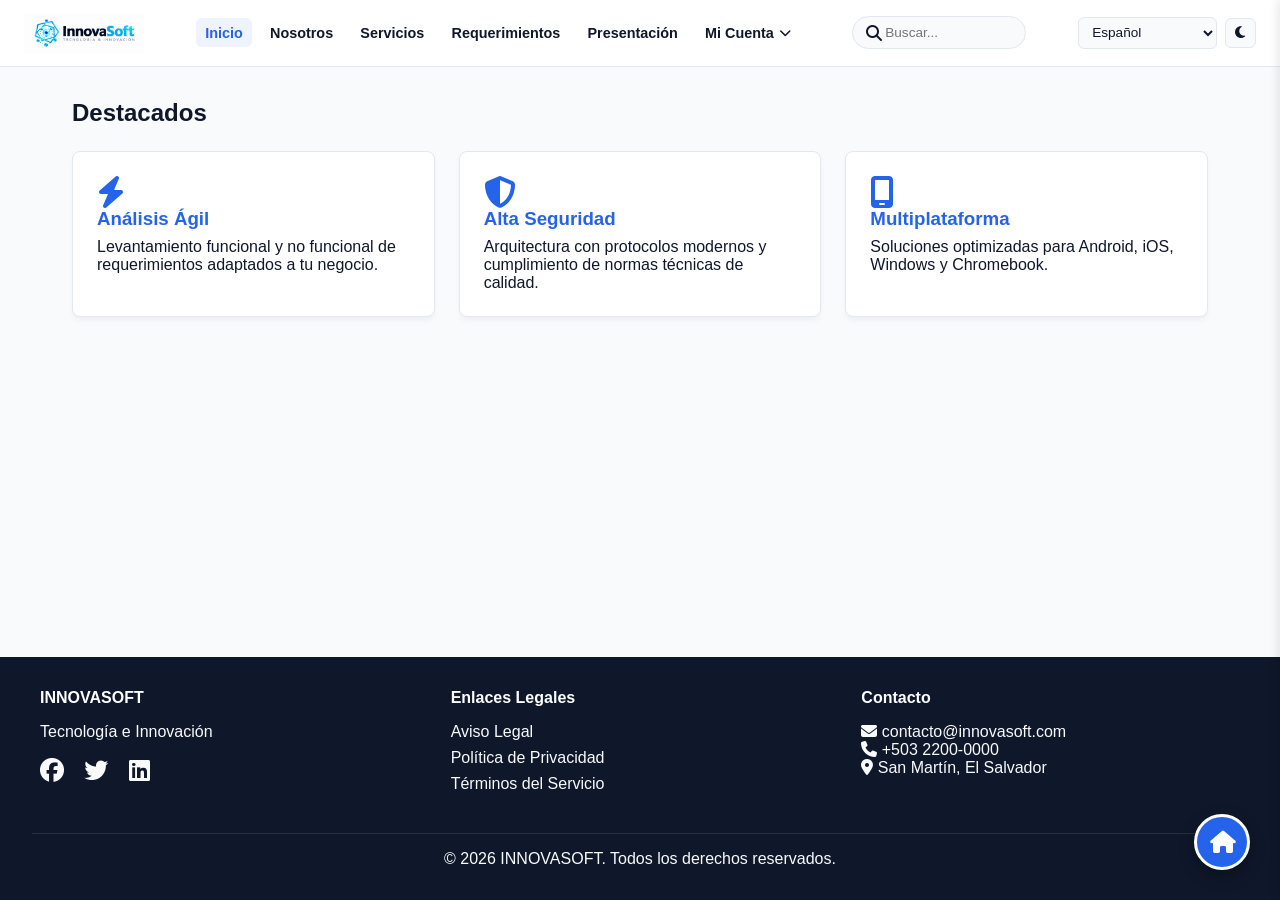
<file: index.html>
<!DOCTYPE html>
<html lang="es">
<head>
    <meta charset="UTF-8">
    <meta name="viewport" content="width=device-width, initial-scale=1.0">
    <title>INNOVASOFT - Tecnología e Innovación</title>
     <link rel="icon" type="image/x-icon" href="favicon.ico">
     <link rel="stylesheet" type="text/css" href="style.css">
    <link rel="stylesheet" href="https://cdnjs.cloudflare.com/ajax/libs/font-awesome/6.4.0/css/all.min.css">
</head>
<body>

    <!-- BOTÓN HOME -->
    <div class="floating-home" onclick="showSection('inicio')" title="Ir al Inicio">
        <i class="fa-solid fa-house"></i>
    </div>

    <!-- HEADER -->
    <header>
        <div class="navbar">
            <a class="logo" onclick="showSection('inicio')">
                <img src="soft.jpeg" alt="INNOVASOFT Logo" class="logo-img">
            </a>

            <!-- MENÚ HORIZONTAL DE NAVEGACIÓN -->
            <ul class="nav-menu-horizontal">
                <li><a href="#" id="link-inicio" class="active-link" onclick="showSection('inicio')" data-i18n="nav_home">Inicio</a></li>
                <li><a href="#" id="link-nosotros" onclick="showSection('nosotros')" data-i18n="nav_about">Nosotros</a></li>
                <li><a href="#" id="link-servicios" onclick="showSection('servicios')" data-i18n="nav_services">Servicios</a></li>
                <li><a href="#" id="link-encuesta" onclick="showSection('encuesta')" data-i18n="nav_survey">Requerimientos</a></li>
                <li><a href="#" id="link-presentacion" onclick="showSection('presentacion')" data-i18n="nav_presentation">Presentación</a></li>
                
                <!-- MI CUENTA CON DROPDOWN INTERACTIVO -->
                <li>
                    <a href="#" id="link-auth" onclick="toggleAccountMenu(event)">
                        <span data-i18n="nav_login">Mi Cuenta</span> <i class="fa-solid fa-chevron-down" style="font-size: 0.75rem;"></i>
                    </a>
                    <ul class="dropdown-menu" id="accountDropdown">
                        <li><a href="#" onclick="showAuthMode('register')"><i class="fa-solid fa-user-plus"></i> <span data-i18n="menu_register">REGISTRAR</span></a></li>
                        <li><a href="#" onclick="showAuthMode('login')"><i class="fa-solid fa-right-to-bracket"></i> <span data-i18n="menu_login">INICIAR SESIÓN</span></a></li>
                    </ul>
                </li>
            </ul>

            <!-- BUSCADOR -->
            <div class="search-container">
                <div class="search-box">
                    <i class="fa-solid fa-magnifying-glass"></i>
                    <input type="text" id="searchInput" oninput="onSearchInput()" placeholder="Buscar..." data-i18n-ph="search_ph" autocomplete="off">
                </div>
                <div class="search-suggestions" id="searchSuggestions"></div>
            </div>

            <div class="nav-controls">
                <select class="lang-select" id="langSelect" onchange="changeLanguage()">
                    <option value="es">Español</option>
                    <option value="en">English</option>
                    <option value="pt">Português</option>
                    <option value="zh">中文 (Mandarin)</option>
                </select>

                <button class="btn-theme" onclick="toggleTheme()">
                    <i class="fa-solid fa-moon"></i>
                </button>

                <button class="burger-menu" onclick="toggleMenu()">
                    <i class="fa-solid fa-bars"></i>
                </button>
            </div>
        </div>
    </header>

    <!-- MENU HAMBURGUESA MOBILE -->
    <div class="sidebar" id="sidebar">
        <div class="sidebar-close" onclick="toggleMenu()">&times;</div>
        <ul>
            <li><a href="#" onclick="showSection('inicio'); toggleMenu();" data-i18n="nav_home">Inicio</a></li>
            <li><a href="#" onclick="showSection('nosotros'); toggleMenu();" data-i18n="nav_about">Nosotros</a></li>
            <li><a href="#" onclick="showSection('servicios'); toggleMenu();" data-i18n="nav_services">Servicios</a></li>
            <li><a href="#" onclick="showSection('encuesta'); toggleMenu();" data-i18n="nav_survey">Requerimientos</a></li>
            <li><a href="#" onclick="showSection('presentacion'); toggleMenu();" data-i18n="nav_presentation">Presentación</a></li>
            <li>
                <strong data-i18n="nav_login">Mi Cuenta</strong>
                <ul class="sidebar-submenu">
                    <li><a href="#" onclick="showAuthMode('register'); toggleMenu();"><i class="fa-solid fa-user-plus"></i> <span data-i18n="menu_register">REGISTRAR</span></a></li>
                    <li><a href="#" onclick="showAuthMode('login'); toggleMenu();"><i class="fa-solid fa-right-to-bracket"></i> <span data-i18n="menu_login">INICIAR SESIÓN</span></a></li>
                </ul>
            </li>
        </ul>
    </div>

    <!-- MAIN CONTENT -->
    <main id="mainContainer">

        <!-- 1. INICIO -->
        <section id="inicio" class="section active">
            <h2 data-i18n="features_title">Destacados</h2>
            <div class="grid">
                <div class="card" id="req-analisis-agil">
                    <i class="fa-solid fa-bolt fa-2x" style="color: var(--primary);"></i>
                    <h3 data-i18n="feat_1_title">Análisis Ágil</h3>
                    <p data-i18n="feat_1_desc">Levantamiento funcional y no funcional de requerimientos adaptados a tu negocio.</p>
                </div>
                <div class="card" id="req-alta-seguridad">
                    <i class="fa-solid fa-shield-halved fa-2x" style="color: var(--primary);"></i>
                    <h3 data-i18n="feat_2_title">Alta Seguridad</h3>
                    <p data-i18n="feat_2_desc">Arquitectura con protocolos modernos y cumplimiento de normas técnicas de calidad.</p>
                </div>
                <div class="card" id="req-multiplataforma">
                    <i class="fa-solid fa-mobile-screen fa-2x" style="color: var(--primary);"></i>
                    <h3 data-i18n="feat_3_title">Multiplataforma</h3>
                    <p data-i18n="feat_3_desc">Soluciones optimizadas para Android, iOS, Windows y Chromebook.</p>
                </div>
            </div>
        </section>

        <!-- 2. NOSOTROS -->
        <section id="nosotros" class="section">
            <h2 data-i18n="about_title">Sobre INNOVASOFT</h2>
            <p style="margin-top: 0.5rem;" data-i18n="brand_subtitle">Tecnología e Innovación</p>
            
            <div class="grid">
                <div class="card about-card">
                    <img src="mision.png" alt="Misión INNOVASOFT" class="about-img" loading="lazy">
                    <h3 data-i18n="mission_title">Misión</h3>
                    <p data-i18n="mission_desc">Transformar las ideas complejas de nuestros clientes en requerimientos técnicos claros, eficientes y alcanzables para llegar al ojo público y objetivo.</p>
                </div>
                <div class="card about-card">
                    <img src="vision.png" alt="Visión INNOVASOFT" class="about-img" loading="lazy">
                    <h3 data-i18n="vision_title">Visión</h3>
                    <p data-i18n="vision_desc">Consolidarnos como la empresa líder y referente regional en el desarrollo de software para el bienestar humano y la transformación organizacional, ofreciendo una red global de soporte con productos 100% seguros, confiables y de alto valor.
                    <br>Puntos Clave:<br>
                    <article><b>Innovación constante:</b> Creación de herramientas tecnológicas avanzadas y de vanguardia.</article>
                    <article><b>Liderazgo regional:</b>Ser la opción número uno en el mercado de sistemas y tecnología.</article>
                    <article><b>Calidad y confianza:</b> Garantizar estabilidad, seguridad y un servicio de excelencia que haga sentir a los usuarios en familia.</article></p>
                </div>
                <div class="card about-card">
                    <img src="valores.png" alt="Valores INNOVASOFT" class="about-img" loading="lazy">
                    <h3 data-i18n="values_title">Valores</h3>
                    <p data-i18n="values_desc">Innovación, Transparencia, Seguridad, Accesibilidad y Calidad.</p>
                </div>
            </div>
        </section>

        <!-- 3. SERVICIOS -->
        <section id="servicios" class="section">
            <h2 data-i18n="services_title">Nuestros Servicios</h2>
            
            <div id="customPackageContainer"></div>

            <div class="grid">
                <div class="card" id="req-paquete-basico">
                    <h3 data-i18n="basic_pkg_title">Paquete Básico</h3>
                    <p data-i18n="basic_pkg_desc">Documentación de Requerimientos Funcionales básicos y Maquetación Web.</p>
                    <h4 style="margin: 1rem 0;" data-i18n="basic_pkg_price">$299 USD</h4>
                    <button class="btn-cta" onclick="prepareCheckout('Paquete Básico', 299)" data-i18n="btn_hire">Contratar</button>
                </div>
                <div class="card" id="req-paquete-empresarial">
                    <h3 data-i18n="corp_pkg_title">Paquete Empresarial</h3>
                    <p data-i18n="corp_pkg_desc">Levantamiento completo (Funcionales + No Funcionales) + Pruebas de usabilidad.</p>
                    <h4 style="margin: 1rem 0;" data-i18n="corp_pkg_price">$599 USD</h4>
                    <button class="btn-cta" onclick="prepareCheckout('Paquete Empresarial', 599)" data-i18n="btn_hire">Contratar</button>
                </div>
            </div>
        </section>

        <!-- 4. ENCUESTA DE REQUERIMIENTOS -->
        <section id="encuesta" class="section">
            <h2 data-i18n="survey_main_title">Encuesta de Análisis de Requerimientos</h2>
            <p style="margin-bottom: 1.5rem;" data-i18n="survey_subtitle">Indícanos qué características necesitas para generar tu paquete a medida:</p>

            <form id="reqForm" onsubmit="handleSurveySubmit(event)">
                <div class="form-group">
                    <label for="surveyEmail" data-i18n="survey_label_email">Tu Correo Electrónico:</label>
                    <input type="text" id="surveyEmail" required placeholder="usuario@gmail.com o usuario@hotmail.com">
                </div>

                <div class="form-group">
                    <label data-i18n="survey_label_select">Selecciona los requerimientos necesarios:</label>
                    <div class="checkbox-group">
                        <label class="checkbox-item" id="req-responsividad">
                            <input type="checkbox" value="Responsividad Web" data-price="100"> 
                            <span data-i18n="survey_opt_1">Responsividad (Adaptable a móviles y escritorio) (+$100 USD)</span>
                        </label>
                        <label class="checkbox-item" id="req-multiplataforma-opcion">
                            <input type="checkbox" value="Multiplataforma (Windows/Android/iOS/Chromebook)" data-price="200"> 
                            <span data-i18n="survey_opt_2">Multiplataforma (Windows, Android, iOS, Chromebook) (+$200 USD)</span>
                        </label>
                        <label class="checkbox-item" id="req-accesibilidad">
                            <input type="checkbox" value="Accesibilidad Multimedia" data-price="80"> 
                            <span data-i18n="survey_opt_3">Accesibilidad (Texto, Imagen, Audio, Video) (+$80 USD)</span>
                        </label>
                        <label class="checkbox-item" id="req-seguridad-avanzada">
                            <input type="checkbox" value="Seguridad Avanzada" data-price="150"> 
                            <span data-i18n="survey_opt_4">Seguridad Avanzada y Encriptación (+$150 USD)</span>
                        </label>
                    </div>
                </div>

                <div class="form-group">
                    <label for="comments" data-i18n="survey_label_comments">Detalles adicionales del proyecto:</label>
                    <textarea id="comments" rows="3" placeholder="Describe brevemente la idea de tu software..." data-i18n-ph="survey_ph_comments"></textarea>
                </div>

                <button type="submit" class="btn-cta" data-i18n="survey_btn_submit">Generar Paquete de Requerimientos</button>
            </form>
        </section>

        <!-- 5. PRESENTACIÓN DE REQUERIMIENTOS -->
        <section id="presentacion" class="section">
            <h2 data-i18n="pres_title">Presentación: Requerimientos de Software</h2>
            <p style="margin-top: 0.5rem;">Fundamentos básicos de la Ingeniería de Requisitos</p>

            <div class="presentation-box" id="req-concepto">
                <h3><i class="fa-solid fa-book-open"></i> ¿Qué es un Requerimiento?</h3>
                <p>Un <strong>requerimiento de software</strong> es una condición o capacidad que debe poseer un sistema para satisfacer un contrato, una norma o la necesidad de un usuario. Describe qué debe hacer el software o bajo qué restricciones debe operar.</p>
            </div>

            <div class="presentation-box" id="req-elementos">
                <h3><i class="fa-solid fa-layer-group"></i> Elementos de un Requerimiento</h3>
                <ul class="elements-list">
                    <li>
                        <i class="fa-solid fa-circle-check"></i>
                        <div><strong>Entrada (Inputs):</strong> Datos que recibe el sistema.</div>
                    </li>
                    <li>
                        <i class="fa-solid fa-circle-check"></i>
                        <div><strong>Proceso:</strong> La lógica o regla de negocio aplicada.</div>
                    </li>
                    <li>
                        <i class="fa-solid fa-circle-check"></i>
                        <div><strong>Salida (Outputs):</strong> El resultado o respuesta generada por el software.</div>
                    </li>
                    <li>
                        <i class="fa-solid fa-circle-check"></i>
                        <div><strong>Restricciones:</strong> Límites tecnológicos, legales o de diseño.</div>
                    </li>
                </ul>
            </div>

            <h3 style="margin-top: 2rem;">Características de un Requerimiento</h3>
            <div class="grid">
                <div class="card" id="req-univoco">
                    <i class="fa-solid fa-bullseye fa-2x" style="color: var(--primary);"></i>
                    <h3 style="margin-top: 0.5rem;">Unívoco y Claro</h3>
                    <p>Posee únicamente una interpretación técnica posible.</p>
                </div>
                <div class="card" id="req-verificable">
                    <i class="fa-solid fa-vial-circle-check fa-2x" style="color: var(--primary);"></i>
                    <h3 style="margin-top: 0.5rem;">Verificable</h3>
                    <p>Es posible diseñar una prueba para corroborar su cumplimiento.</p>
                </div>
                <div class="card" id="req-necesario">
                    <i class="fa-solid fa-star fa-2x" style="color: var(--primary);"></i>
                    <h3 style="margin-top: 0.5rem;">Necesario</h3>
                    <p>Cubre una necesidad real del negocio o del usuario.</p>
                </div>
            </div>

            <!-- SECCIÓN NUEVA: TIPOS DE REQUERIMIENTOS -->
            <h3 style="margin-top: 2rem;" data-i18n="types_title">Tipos de Requerimientos</h3>
            <div class="grid" id="req-tipos">
                <div class="card">
                    <h3>⚙️ <span data-i18n="func_title">Requerimientos Funcionales (El "Qué")</span></h3>
                    <p data-i18n="func_desc">Definen las acciones, funciones y reglas de negocio que el sistema debe ejecutar al recibir ciertas entradas.</p>
                    <p style="margin-top: 0.5rem;"><strong><span data-i18n="focus_label">Enfoque:</span></strong> <span data-i18n="func_focus">Operaciones directas del usuario.</span></p>
                    <p style="margin-top: 0.5rem;"><strong><span data-i18n="example_label">Ejemplo:</span></strong> <span data-i18n="func_example">El sistema debe permitir al usuario iniciar sesión con su correo y contraseña.</span></p>
                </div>
                <div class="card">
                    <h3>🚀 <span data-i18n="nonfunc_title">Requerimientos No Funcionales (El "Cómo")</span></h3>
                    <p data-i18n="nonfunc_desc">Establecen las restricciones de calidad, rendimiento, seguridad y condiciones operativas del software.</p>
                    <p style="margin-top: 0.5rem;"><strong><span data-i18n="focus_label">Enfoque:</span></strong> <span data-i18n="nonfunc_focus">Desempeño y atributos del sistema.</span></p>
                    <p style="margin-top: 0.5rem;"><strong><span data-i18n="example_label">Ejemplo:</span></strong> <span data-i18n="nonfunc_example">La página debe responder a las búsquedas en un tiempo máximo de 2 segundos.</span></p>
                </div>
            </div>

            <h3 style="margin-top: 2rem;">Ejemplos de Requerimientos</h3>
            <div class="grid">
                <div class="card" id="req-funcional">
                    <h3><i class="fa-solid fa-user-lock"></i> Ejemplo 1: Requerimiento Funcional</h3>
                    <p><strong>Descripción:</strong> "El sistema debe permitir a los usuarios autenticarse ingresando su correo electrónico y contraseña, enviando un código OTP de validación de 6 dígitos al correo registrado antes de conceder acceso."</p>
                </div>
                <div class="card" id="req-nofuncional">
                    <h3><i class="fa-solid fa-gauge-high"></i> Ejemplo 2: Requerimiento No Funcional</h3>
                    <p><strong>Descripción:</strong> "La plataforma debe procesar y desplegar el resultado de una búsqueda en un tiempo de respuesta máximo de 2 segundos cuando haya hasta 1,000 usuarios concurrentes."</p>
                </div>
            </div>

            <div class="presentation-box" style="margin-top: 2rem; text-align: center;">
                <h3><i class="fa-solid fa-cart-shopping"></i> ¿Listo para adquirir nuestros servicios?</h3>
                <p style="margin-bottom: 1rem;">Crea tu cuenta rápidamente para empezar a cotizar y comprar tus paquetes de requerimientos.</p>
                <button class="btn-cta" onclick="showAuthMode('register')">Registrarme para Comprar</button>
            </div>
        </section>

        <!-- 6. AUTENTICACIÓN -->
        <section id="auth" class="section">
            <div id="authFormsView">
                <!-- FORMULARIO DE INICIO DE SESIÓN -->
                <div id="loginCard" class="card form-container">
                    <h2>Iniciar Sesión</h2>
                    <form onsubmit="handleLogin(event)" style="margin-top: 1rem;">
                        <div class="form-group">
                            <label>Correo Electrónico</label>
                            <input type="text" id="loginEmail" required placeholder="usuario@gmail.com o usuario@hotmail.com">
                        </div>
                        <div class="form-group">
                            <label>Contraseña</label>
                            <input type="password" id="loginPass" required>
                        </div>
                        <button type="submit" class="btn-cta" style="width: 100%;">Ingresar y Comprar</button>
                    </form>
                </div>

                <!-- FORMULARIO DE REGISTRO -->
                <div id="registerCard" class="card form-container" style="display: none;">
                    <h2>Crear Cuenta (Registro de Cliente)</h2>
                    <form onsubmit="handleRegister(event)" style="margin-top: 1rem;">
                        <div class="form-group">
                            <label>Nombre Completo</label>
                            <input type="text" id="regName" required placeholder="Juan Pérez">
                        </div>
                        <div class="form-group">
                            <label>Correo Electrónico</label>
                            <input type="text" id="regEmail" required placeholder="usuario@gmail.com o usuario@hotmail.com">
                        </div>
                        <div class="form-group">
                            <label>Contraseña</label>
                            <input type="password" id="regPass" required>
                        </div>
                        <button type="submit" class="btn-cta" style="width: 100%;">Registrarme para Comprar</button>
                    </form>
                </div>
            </div>

            <!-- VISTA PERFIL ACTIVO -->
            <div id="userProfileView" style="display: none;">
                <div class="card profile-card">
                    <div class="profile-avatar">
                        <i class="fa-solid fa-user-gear"></i>
                    </div>
                    <h2>Mi Perfil - INNOVASOFT</h2>
                    <p style="color: var(--secondary);">Sesión iniciada correctamente</p>

                    <div class="profile-info">
                        <p><strong><i class="fa-solid fa-user"></i> Nombre:</strong> <span id="profileName"></span></p>
                        <p style="margin-top:0.5rem;"><strong><i class="fa-solid fa-envelope"></i> Correo:</strong> <span id="profileEmail"></span></p>
                        <p style="margin-top:0.5rem;"><strong><i class="fa-solid fa-list-check"></i> Requerimientos Solicitados:</strong> <span id="profileReqs">Ninguno registrado</span></p>
                    </div>

                    <button class="btn-cta" onclick="showSection('servicios')"><i class="fa-solid fa-bag-shopping"></i> Ir a Comprar Servicios</button>
                    <br><br>
                    <button class="btn-danger" onclick="logout()"><i class="fa-solid fa-right-from-bracket"></i> Cerrar Sesión</button>
                </div>
            </div>
        </section>

        <!-- CHECKOUT & TICKET -->
        <section id="checkout" class="section">
            <h2>Datos de Compra y Pago Seguro</h2>
            <div class="card" style="max-width: 600px; margin: 0 auto;">
                <p style="margin-bottom:1rem;" id="checkoutPackageInfo"><strong>Servicio:</strong> -</p>
                <form id="paymentForm" onsubmit="processPayment(event)">
                    <div class="form-group">
                        <label>Nombre en la tarjeta</label>
                        <input type="text" required id="payName">
                    </div>
                    <div class="form-group">
                        <label>Número de Tarjeta (16 dígitos obligatorios)</label>
                        <input type="text" id="cardNumberInput" placeholder="1234567812345678" maxlength="16" required>
                    </div>
                    <div style="display: flex; gap: 1rem;">
                        <div class="form-group" style="flex: 1;">
                            <label>Expiración</label>
                            <input type="text" placeholder="MM/AA" required>
                        </div>
                        <div class="form-group" style="flex: 1;">
                            <label>CVC/CVV</label>
                            <input type="password" maxlength="3" required>
                        </div>
                    </div>
                    <button type="submit" class="btn-cta" style="width: 100%;">Pagar e Imprimir Ticket</button>
                </form>

                <div id="ticket" class="ticket">
                    <h3><i class="fa-solid fa-receipt"></i> TICKET DE COMPRA - INNOVASOFT</h3>
                    <hr style="margin: 0.5rem 0;">
                    <p><strong>Empresa:</strong> INNOVASOFT</p>
                    <p><strong>Lema:</strong> Tecnología e Innovación</p>
                    <p><strong>Cliente:</strong> <span id="ticketClient"></span></p>
                    <p><strong>Detalle:</strong> <span id="ticketService"></span></p>
                    <p><strong>Monto:</strong> $<span id="ticketPrice"></span> USD</p>
                    <p><strong>Estado del Pago:</strong> <span style="color: green;">Verificado (Pay Secure)</span></p>
                    <p><strong>Fecha:</strong> <span id="ticketDate"></span></p>
                    <br>
                    <button class="btn-cta btn-secondary" onclick="window.print()"><i class="fa-solid fa-print"></i> Imprimir Ticket</button>
                </div>
            </div>
        </section>

    </main>

    <!-- FOOTER -->
    <footer>
        <div class="footer-content">
            <div>
                <h4>INNOVASOFT</h4>
                <p data-i18n="brand_subtitle">Tecnología e Innovación</p>
                <div class="social-icons" style="margin-top: 1rem;">
                    <a href="#"><i class="fa-brands fa-facebook"></i></a>
                    <a href="#"><i class="fa-brands fa-twitter"></i></a>
                    <a href="#"><i class="fa-brands fa-linkedin"></i></a>
                </div>
            </div>

            <div>
                <h4 data-i18n="footer_legal">Enlaces Legales</h4>
                <ul>
                    <li><a href="#" data-i18n="footer_legal_notice">Aviso Legal</a></li>
                    <li><a href="#" data-i18n="footer_privacy">Política de Privacidad</a></li>
                    <li><a href="#" data-i18n="footer_terms">Términos del Servicio</a></li>
                </ul>
            </div>

            <div>
                <h4 data-i18n="footer_contact">Contacto</h4>
                <p><i class="fa-solid fa-envelope"></i> contacto@innovasoft.com</p>
                <p><i class="fa-solid fa-phone"></i> +503 2200-0000</p>
                <p><i class="fa-solid fa-location-dot"></i> San Martín, El Salvador</p>
            </div>
        </div>

        <div class="footer-bottom">
            <p data-i18n="footer_rights">&copy; 2026 INNOVASOFT. Todos los derechos reservados.</p>
        </div>
    </footer>
    <script src="script.js" ></script>
</body>
</html>
</file>
<file: style.css>
:root {
            --bg-color: #f8fafc;
            --text-color: #0f172a;
            --card-bg: #ffffff;
            --primary: #2563eb;
            --primary-hover: #1d4ed8;
            --secondary: #64748b;
            --border-color: #e2e8f0;
            --footer-bg: #0f172a;
            --footer-text: #f8fafc;
        }

        [data-theme="dark"] {
            --bg-color: #0f172a;
            --text-color: #f8fafc;
            --card-bg: #1e293b;
            --primary: #3b82f6;
            --primary-hover: #60a5fa;
            --secondary: #94a3b8;
            --border-color: #334155;
            --footer-bg: #020617;
            --footer-text: #94a3b8;
        }

        * {
            box-sizing: border-box;
            margin: 0;
            padding: 0;
            font-family: 'Segoe UI', Tahoma, Geneva, Verdana, sans-serif;
            transition: background-color 0.3s, color 0.3s;
        }

        body {
            background-color: var(--bg-color);
            color: var(--text-color);
            display: flex;
            flex-direction: column;
            min-height: 100vh;
        }

        /* HEADER & NAVBAR ADAPTABLES */
        header {
            background-color: var(--card-bg);
            border-bottom: 1px solid var(--border-color);
            position: sticky;
            top: 0;
            z-index: 1000;
        }

        .navbar {
            display: flex;
            align-items: center;
            justify-content: space-between;
            padding: 0.8rem 1.5rem;
            max-width: 1300px;
            margin: 0 auto;
            gap: 1rem;
            flex-wrap: wrap;
        }

        .logo {
            display: flex;
            align-items: center;
            gap: 8px;
            font-size: 1.4rem;
            font-weight: bold;
            color: var(--primary);
            text-decoration: none;
            cursor: pointer;
            white-space: nowrap;
        }

        .logo-img {
            height: 40px;
            width: auto;
            object-fit: contain;
        }

        /* MENÚ HORIZONTAL */
        .nav-menu-horizontal {
            display: flex;
            align-items: center;
            gap: 0.5rem;
            list-style: none;
            flex-wrap: wrap;
        }

        .nav-menu-horizontal li {
            position: relative;
        }

        .nav-menu-horizontal li a {
            text-decoration: none;
            color: var(--text-color);
            font-weight: 600;
            font-size: 0.9rem;
            padding: 0.4rem 0.6rem;
            border-radius: 6px;
            transition: all 0.2s;
            display: flex;
            align-items: center;
            gap: 5px;
            cursor: pointer;
            white-space: nowrap;
        }

        .nav-menu-horizontal li a:hover,
        .nav-menu-horizontal li a.active-link {
            color: var(--primary);
            background: rgba(37, 99, 235, 0.08);
        }

        /* SUBMENÚ DESPLEGABLE (DROPDOWN) MI CUENTA */
        .dropdown-menu {
            display: none;
            position: absolute;
            top: 100%;
            left: 0;
            background-color: var(--card-bg);
            border: 1px solid var(--border-color);
            border-radius: 8px;
            box-shadow: 0 4px 12px rgba(0,0,0,0.15);
            min-width: 170px;
            z-index: 1010;
            list-style: none;
            padding: 0.5rem 0;
            margin-top: 5px;
        }

        .dropdown-menu.show {
            display: block;
        }

        .dropdown-menu li a {
            padding: 0.6rem 1rem;
            font-size: 0.88rem;
            border-radius: 0;
            width: 100%;
        }

        .dropdown-menu li a:hover {
            background-color: rgba(37, 99, 235, 0.1);
        }

        /* BUSCADOR CON PREDICCIÓN */
        .search-container {
            position: relative;
            flex-shrink: 1;
        }

        .search-box {
            display: flex;
            align-items: center;
            background: var(--bg-color);
            border: 1px solid var(--border-color);
            border-radius: 20px;
            padding: 0.3rem 0.8rem;
        }

        .search-box input {
            border: none;
            background: transparent;
            color: var(--text-color);
            outline: none;
            padding: 0.2rem;
            width: 130px;
            font-size: 0.85rem;
        }

        .search-box input:focus {
            width: 160px;
            transition: width 0.3s ease;
        }

        .search-suggestions {
            position: absolute;
            top: 110%;
            left: 0;
            right: 0;
            background: var(--card-bg);
            border: 1px solid var(--border-color);
            border-radius: 8px;
            box-shadow: 0 4px 12px rgba(0,0,0,0.15);
            max-height: 250px;
            overflow-y: auto;
            z-index: 1005;
            display: none;
        }

        .suggestion-item {
            padding: 0.75rem 1rem;
            cursor: pointer;
            border-bottom: 1px solid var(--border-color);
            display: flex;
            flex-direction: column;
            gap: 2px;
        }

        .suggestion-item:last-child {
            border-bottom: none;
        }

        .suggestion-item:hover {
            background: rgba(37, 99, 235, 0.1);
        }

        .suggestion-title {
            font-weight: bold;
            font-size: 0.9rem;
            color: var(--primary);
        }

        .suggestion-section {
            font-size: 0.75rem;
            color: var(--secondary);
        }

        /* CONTROLES DE NAVEGACIÓN Y HERRAMIENTAS */
        .nav-controls {
            display: flex;
            align-items: center;
            gap: 0.5rem;
            flex-wrap: nowrap;
        }

        .btn-theme, .lang-select {
            background: var(--bg-color);
            color: var(--text-color);
            border: 1px solid var(--border-color);
            padding: 0.4rem 0.6rem;
            border-radius: 6px;
            cursor: pointer;
            font-size: 0.85rem;
        }

        .burger-menu {
            display: none;
            font-size: 1.4rem;
            cursor: pointer;
            background: none;
            border: none;
            color: var(--text-color);
        }

        /* BOTÓN HOME FLOTANTE */
        .floating-home {
            position: fixed;
            bottom: 30px;
            right: 30px;
            width: 56px;
            height: 56px;
            background-color: var(--primary);
            color: white;
            border-radius: 50%;
            display: flex;
            align-items: center;
            justify-content: center;
            font-size: 1.4rem;
            box-shadow: 0 6px 16px rgba(0,0,0,0.3);
            cursor: pointer;
            z-index: 2000;
            border: 3px solid white;
            transition: transform 0.2s, background-color 0.2s;
        }

        .floating-home:hover {
            transform: scale(1.12);
            background-color: var(--primary-hover);
        }

        /* SIDEBAR MOBILE */
        .sidebar {
            position: fixed;
            top: 0;
            right: -300px;
            width: 300px;
            height: 100%;
            background-color: var(--card-bg);
            box-shadow: -2px 0 10px rgba(0,0,0,0.1);
            z-index: 1001;
            transition: right 0.3s ease;
            padding: 2rem;
        }

        .sidebar.active {
            right: 0;
        }

        .sidebar-close {
            text-align: right;
            font-size: 1.5rem;
            cursor: pointer;
            margin-bottom: 2rem;
        }

        .sidebar ul {
            list-style: none;
        }

        .sidebar ul li {
            margin-bottom: 1.2rem;
        }

        .sidebar ul li a {
            text-decoration: none;
            color: var(--text-color);
            font-size: 1.1rem;
            font-weight: 500;
        }

        .sidebar-submenu {
            padding-left: 1rem;
            margin-top: 0.5rem;
        }

        /* MAIN CONTENT */
        main {
            max-width: 1200px;
            margin: 0 auto;
            padding: 2rem;
            flex: 1;
            width: 100%;
        }

        .section {
            display: none;
            margin-bottom: 3rem;
        }

        .section.active {
            display: block;
        }

        .btn-cta {
            background-color: var(--primary);
            color: white;
            padding: 0.8rem 1.5rem;
            border: none;
            border-radius: 8px;
            font-size: 1rem;
            cursor: pointer;
            text-decoration: none;
            display: inline-block;
            margin: 0.3rem;
        }

        .btn-cta:hover {
            background-color: var(--primary-hover);
        }

        .btn-danger {
            background-color: #ef4444;
            color: white;
            border: none;
            padding: 0.6rem 1.2rem;
            border-radius: 6px;
            cursor: pointer;
        }

        .btn-secondary {
            background-color: transparent;
            color: var(--text-color);
            border: 1px solid var(--border-color);
        }

        /* CARDS & GRID */
        .grid {
            display: grid;
            grid-template-columns: repeat(auto-fit, minmax(280px, 1fr));
            gap: 1.5rem;
            margin-top: 1.5rem;
        }

        .card {
            background: var(--card-bg);
            border: 1px solid var(--border-color);
            border-radius: 8px;
            padding: 1.5rem;
            box-shadow: 0 4px 6px -1px rgba(0,0,0,0.05);
            transition: outline 0.3s;
        }

        .card h3 {
            margin-bottom: 0.5rem;
            color: var(--primary);
        }

        .custom-package-card {
            border: 2px solid var(--primary);
            background: linear-gradient(135deg, rgba(37,99,235,0.05), transparent);
        }

        .highlight-item {
            outline: 3px solid var(--primary);
            animation: pulse 1.5s ease-in-out infinite;
        }

        @keyframes pulse {
            0%, 100% { outline-color: var(--primary); }
            50% { outline-color: transparent; }
        }

        /* PRESENTACIÓN ESTILOS */
        .presentation-box {
            background: var(--card-bg);
            border: 1px solid var(--border-color);
            border-radius: 8px;
            padding: 2rem;
            margin-top: 1.5rem;
        }

        .presentation-box h3 {
            color: var(--primary);
            margin-bottom: 1rem;
            display: flex;
            align-items: center;
            gap: 10px;
        }

        .elements-list {
            list-style: none;
            margin-top: 1rem;
        }

        .elements-list li {
            padding: 0.8rem;
            border-bottom: 1px solid var(--border-color);
            display: flex;
            align-items: flex-start;
            gap: 10px;
        }

        .elements-list li:last-child {
            border-bottom: none;
        }

        .elements-list i {
            color: var(--primary);
            margin-top: 3px;
        }

        /* PROFILE CARD */
        .profile-card {
            text-align: center;
            max-width: 500px;
            margin: 0 auto;
            padding: 2rem;
        }

        .profile-avatar {
            font-size: 4rem;
            color: var(--primary);
            margin-bottom: 1rem;
        }

        .profile-info {
            text-align: left;
            margin: 1.5rem 0;
            background: var(--bg-color);
            padding: 1rem;
            border-radius: 8px;
            border: 1px solid var(--border-color);
        }

        /* FORMS */
        .form-container {
            max-width: 500px;
            margin: 0 auto;
        }

        .form-group {
            margin-bottom: 1.2rem;
        }

        .form-group label {
            display: block;
            margin-bottom: 0.5rem;
            font-weight: 600;
        }

        .form-group input, .form-group select, .form-group textarea {
            width: 100%;
            padding: 0.8rem;
            border: 1px solid var(--border-color);
            border-radius: 6px;
            background: var(--bg-color);
            color: var(--text-color);
        }

        .checkbox-group {
            display: flex;
            flex-direction: column;
            gap: 0.5rem;
        }

        .checkbox-item {
            display: flex;
            align-items: center;
            gap: 0.5rem;
        }

        .checkbox-item input {
            width: auto;
        }

        /* TICKET / PAY RESULT */
        .ticket {
            border: 2px dashed var(--primary);
            padding: 1.5rem;
            background: var(--card-bg);
            margin-top: 1rem;
            border-radius: 8px;
            display: none;
        }

        /* FOOTER */
        footer {
            background-color: var(--footer-bg);
            color: var(--footer-text);
            padding: 2rem;
            margin-top: auto;
        }

        .footer-content {
            max-width: 1200px;
            margin: 0 auto;
            display: grid;
            grid-template-columns: repeat(auto-fit, minmax(200px, 1fr));
            gap: 2rem;
        }

        .footer-content h4 {
            color: white;
            margin-bottom: 1rem;
        }

        .footer-content ul {
            list-style: none;
        }

        .footer-content ul li {
            margin-bottom: 0.5rem;
        }

        .footer-content a {
            color: var(--footer-text);
            text-decoration: none;
        }

        .social-icons a {
            font-size: 1.5rem;
            margin-right: 1rem;
        }

        .footer-bottom {
            text-align: center;
            margin-top: 2rem;
            padding-top: 1rem;
            border-top: 1px solid rgba(255,255,255,0.1);
        }

        /* RESPONSIVIDAD AJUSTADA */
        @media (max-width: 1100px) {
            .nav-menu-horizontal {
                display: none;
            }
            .burger-menu {
                display: block;
            }
        }
        /* --- IMAGENES NOSOTROS - LIMPIAS LISTAS PARA SRC --- */
        .about-card {
            text-align: center;
            display: flex;
            flex-direction: column;
            align-items: center;
        }
        .about-img {
            width: 140px;
            height: 140px;
            object-fit: contain;
            margin-bottom: 1rem;
            background: transparent;
            filter: drop-shadow(0 8px 16px rgba(37,99,235,0.15));
            transition: transform 0.3s ease;
        }
        .about-card:hover .about-img {
            transform: translateY(-6px) scale(1.05);
        }
</file>
